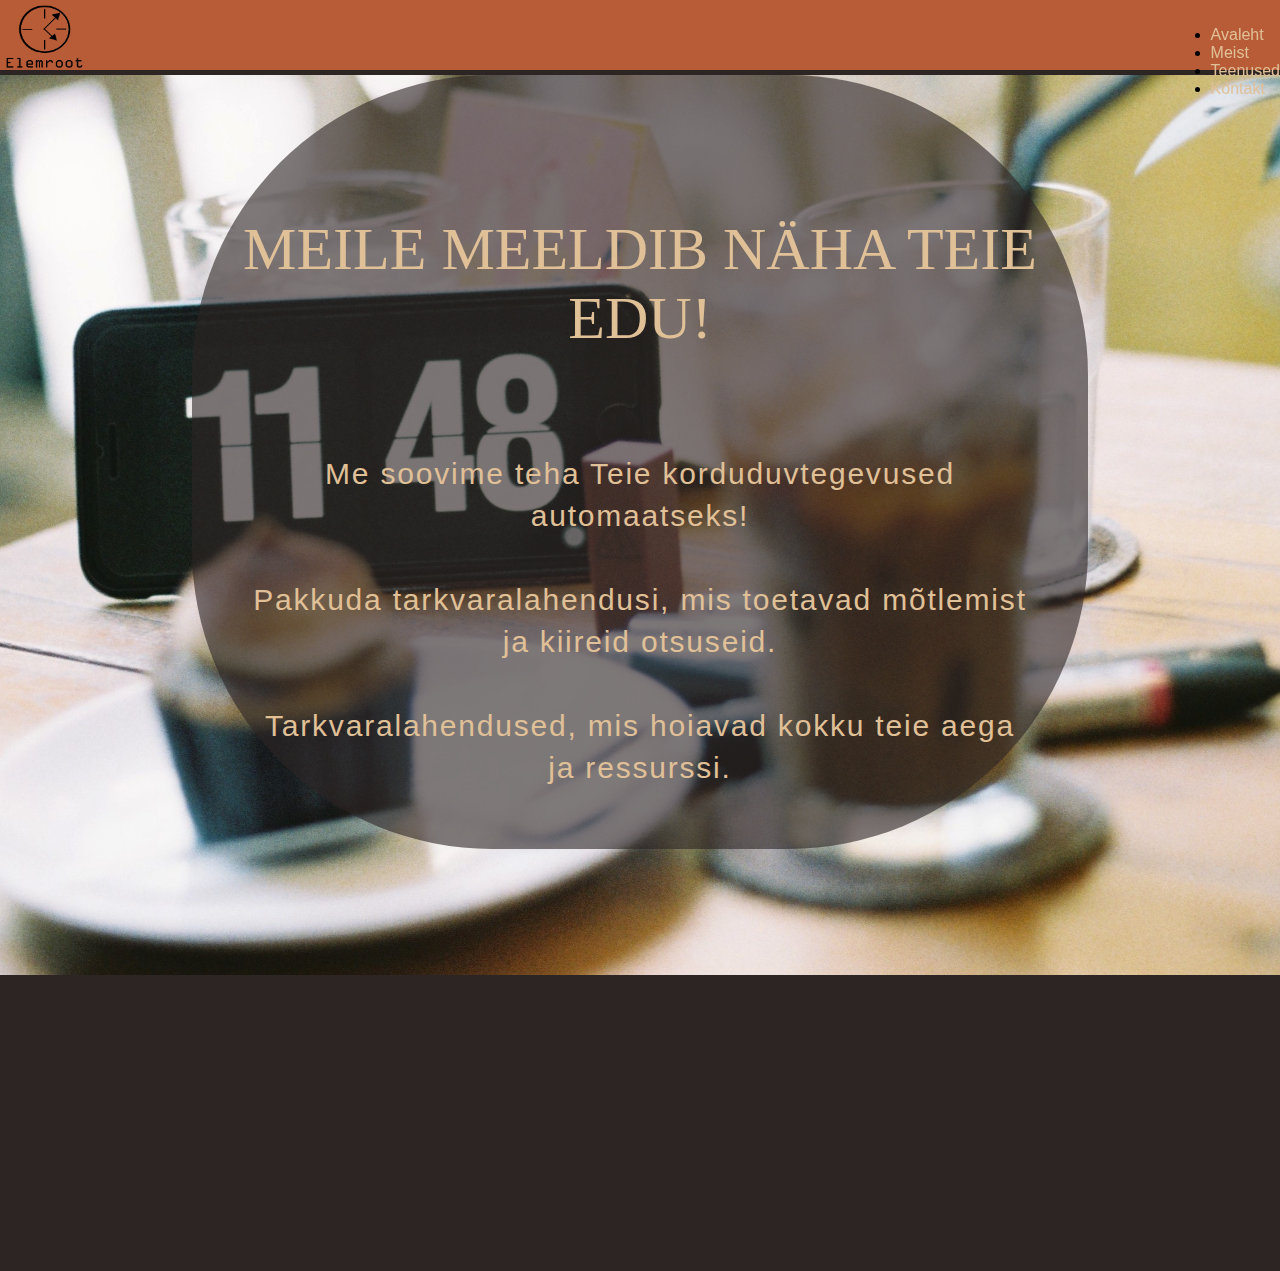
<file: index.html>
<!DOCTYPE html>
<html lang="et">

<head>
    <title>Elemroot</title>
    <meta name="viewport" content="width=device-width, initial-scale=1.0">
    <meta charset="utf-8">
    <link rel="icon" type="image/png" href="failid/favicon/favicon.ico">
    <meta http-equiv="refresh" content="0; url=html/avaleht.html" />
</head>

<body>
</body>

</html>
</file>
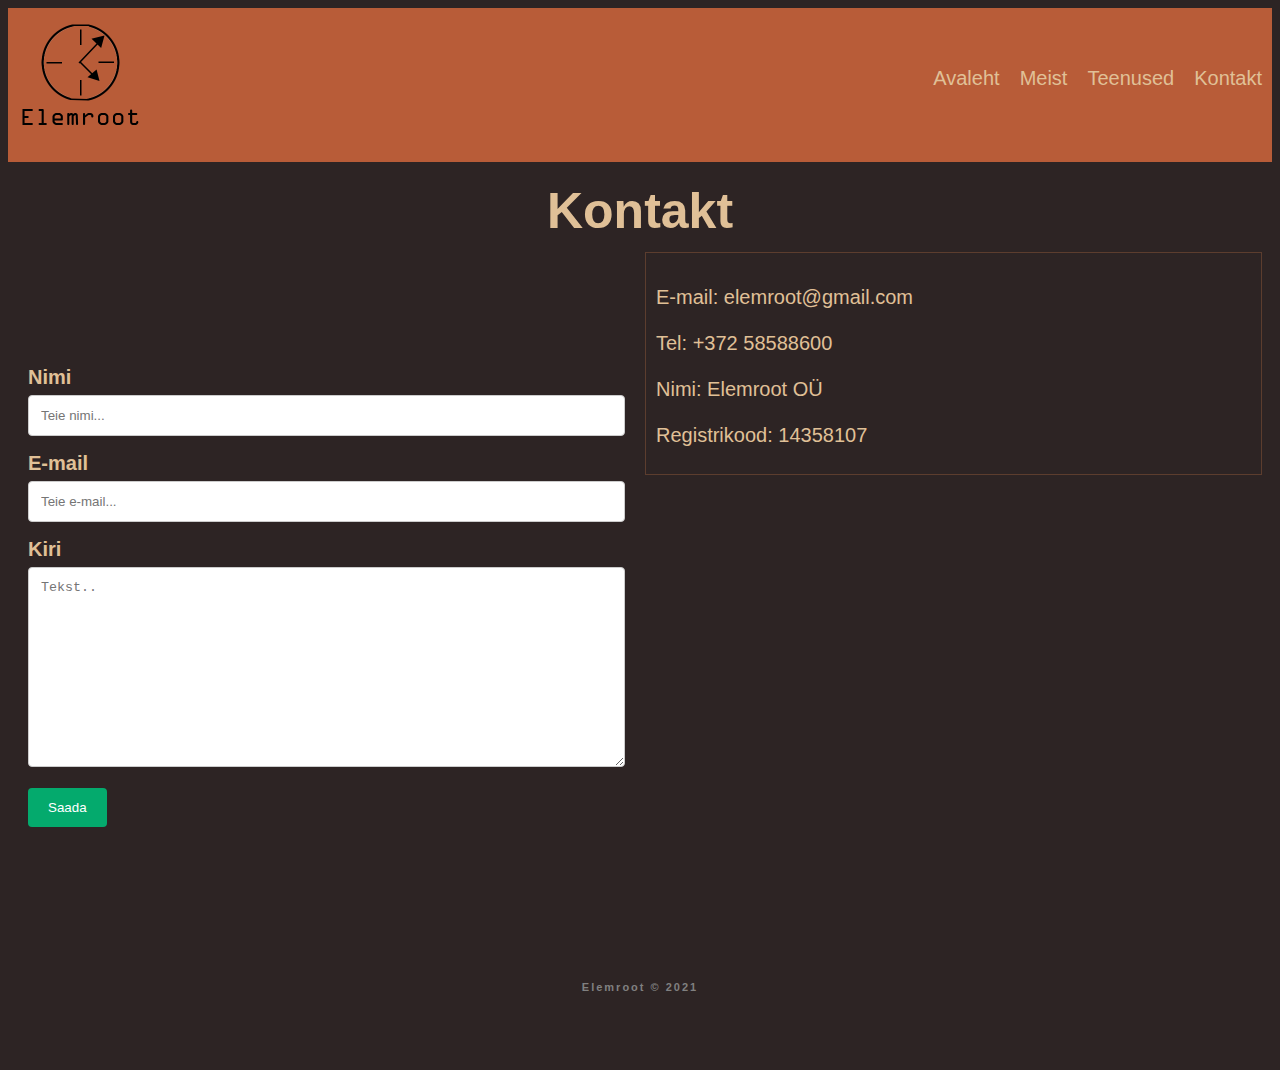
<file: kontakt.html>
<!DOCTYPE html>
<html>
<head>
<title>Kontakt</title>
<meta name="viewport" content="width=device-width, initial-scale=1.0">
<meta charset="utf-8">
<link rel="icon" herf="./favicon.ico">
<style>


    .container {
        width: 100vm;
        height: 100vh;

        font-family: sans-serif;
        font-weight: bold;
        font-size: 20px;

        display: grid;
        /* grid-template-columns: repeat(3, 1fr);
        grid-template-rows: 50px 1fr 1fr 100px; 
        Ülemine tähendab täpselt sama mis alumine*/
        grid-template: 70px 1fr 1fr 1fr 100px / repeat(4, 1fr);

        gap: 10px;

        padding: 10px;
        box-sizing: border-box;
    }

    .container div {
        padding: 10px;
        /* border: 1px solid #5C3D2E; */
    }

    .header {
        grid-column-start: 1;
        grid-column-end: 5;
        font-size: 25px;
        text-align: center;
        display: flex;
        justify-content: center;
        align-items: center;
        justify-items: center;
        margin: auto;
    }

    .form {
        grid-row-start: 2;
        grid-row-end: span 3;
        grid-column-start: 1;
        grid-column-end: 3;
        /* text-align: center; */
        /* justify-content: center; */
        /* align-items: center; */
        /* justify-items: center; */
        /* position: relative; */
        overflow: hidden;
        /* display: block; */
        color: #e0c097;
        margin: auto;
    }

    .info {
        grid-row-start: 2;
        grid-row-end: span 1;
        grid-column-start: 3;
        grid-column-end: 5;
        /* text-align: center; */
        /* justify-content: center; */
        /* align-items: center; */
        /* justify-items: center; */
        margin: left;
        border: 1px solid #5C3D2E;
        font-weight: normal;
    }

    .map {
        grid-row-start: 3;
        grid-row-end: span 2;
        grid-column-start: 3;
        grid-column-end: 5;
        text-align: center;
        justify-content: center;
        align-items: center;
        justify-items: center;
        position: relative;
        overflow: hidden;
    }

    .responsive-iframe {
  position: absolute;
  top: 0;
  left: 0;
  bottom: 0;
  right: 0;
  width: 100%;
  height: 100%;
}

    /* Siin on märgitud grid algus ja lõpp, eraldatult kaldkriipsuga. */
    .footer {
        grid-column: 1 / span 4;
        font-size: 11px;
        text-align: center;
        color: grey;
        letter-spacing: 2px;
        height: 50px;
        line-height: 50px;
    }

input[type=text], select, textarea {
  width: 100%;
  padding: 12px;
  border: 1px solid #ccc;
  border-radius: 4px;
  box-sizing: border-box;
  margin-top: 6px;
  margin-bottom: 16px;
  resize: vertical;
}

input[type=submit] {
  background-color: #04AA6D;
  color: white;
  padding: 12px 20px;
  border: none;
  border-radius: 4px;
  cursor: pointer;
}

input[type=submit]:hover {
  background-color: #45a049;
}

</style>
<link rel="stylesheet" href="style.css"></link>
</head>
<body>
    <nav class="navbar">
        <img src="logo.png" width="250" height="150"><a href="avaleht.html"></a></img>
        <ul>
            <li><a href="avaleht.html">Avaleht</a></li>
            <li><a href="meist.html">Meist</a></li>
            <li><a href="teenused.html">Teenused</a></li>
            <li><a href="kontakt.html">Kontakt</a></li>
        </ul>
    </nav>
<div class="container">
<div class="header"><h1>Kontakt</h1></div>
<div class="form">
      <form action="/action_page.php">
        <label for="fname">Nimi</label>
        <input type="text" id="fname" name="firstname" placeholder="Teie nimi...">
    
        <label for="email">E-mail</label>
        <input type="text" id="email" name="email" placeholder="Teie e-mail...">
    
        <label for="subject">Kiri</label>
        <textarea id="subject" name="subject" placeholder="Tekst.." style="height:200px"></textarea>
    
        <input type="submit" value="Saada">
      </form>
    </div>

<div class="info">
    <br>
    <p>
        E-mail: elemroot@gmail.com
        <br>
        <br>
        Tel: +372 58588600
        <br>
        <br>
        Nimi: Elemroot OÜ
        <br>
        <br>
        Registrikood: 14358107
    </p>
</div>
<div class="map">
    <iframe  class="responsive-iframe" src="https://kodu.ut.ee/~ken92/map" frameborder="0" scrolling="auto"></iframe>
</div>
<div class="footer">Elemroot © 2021</div>
</div>
</body>
</html>
</file>
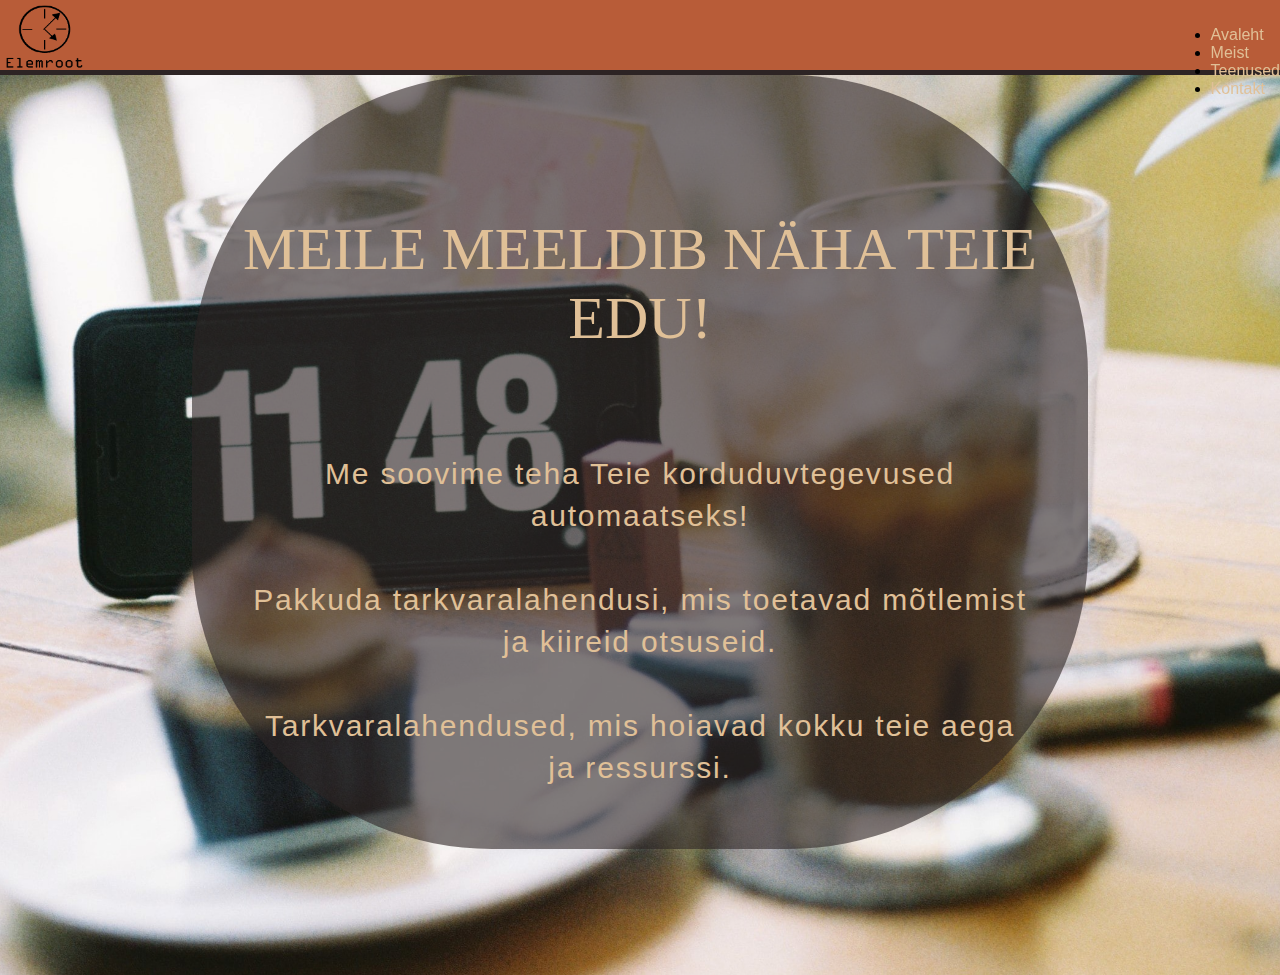
<file: html/avaleht.html>
<!DOCTYPE html>
<html lang="et">

<head>
	<title>Avaleht</title>
	<meta name="viewport" content="width=device-width, initial-scale=1.0">
	<meta charset="utf-8">
	<link rel="icon" type="image/png" href="../failid/favicon/favicon.ico">
	<link rel="stylesheet" href="../css/style.css">
	<link rel="stylesheet" href="../css/avaleht.css">
</head>

<body>
	<div id="navbar">
		<div id="logo">
			<a href="avaleht.html">
				<img src="../failid/logo.png" alt="logo">
			</a>
		</div>
		<div id="nav">
			<ul>
				<li class=nav2><a href="avaleht.html">Avaleht</a></li>
				<li class=nav2><a href="meist.html">Meist</a></li>
				<li class=nav2><a href="teenused.html">Teenused</a></li>
				<li class=nav2><a href="kontakt.html">Kontakt</a></li>
			</ul>
		</div>
	</div>
	<div id="particles-js">
	</div>
	<div class="container">
		<h1 id="pealkiri">Meile meeldib näha teie edu!</h1>
		<p class="tekst_keskele">Me soovime teha Teie korduduvtegevused automaatseks!<br />
			Pakkuda tarkvaralahendusi, mis toetavad mõtlemist ja kiireid otsuseid.<br />
			Tarkvaralahendused, mis hoiavad kokku teie aega ja ressurssi.</p>
	</div>


	<script src='../js/particles.min.js'></script>
	<script src="../js/script.js"></script>

</body>


</html>
</file>
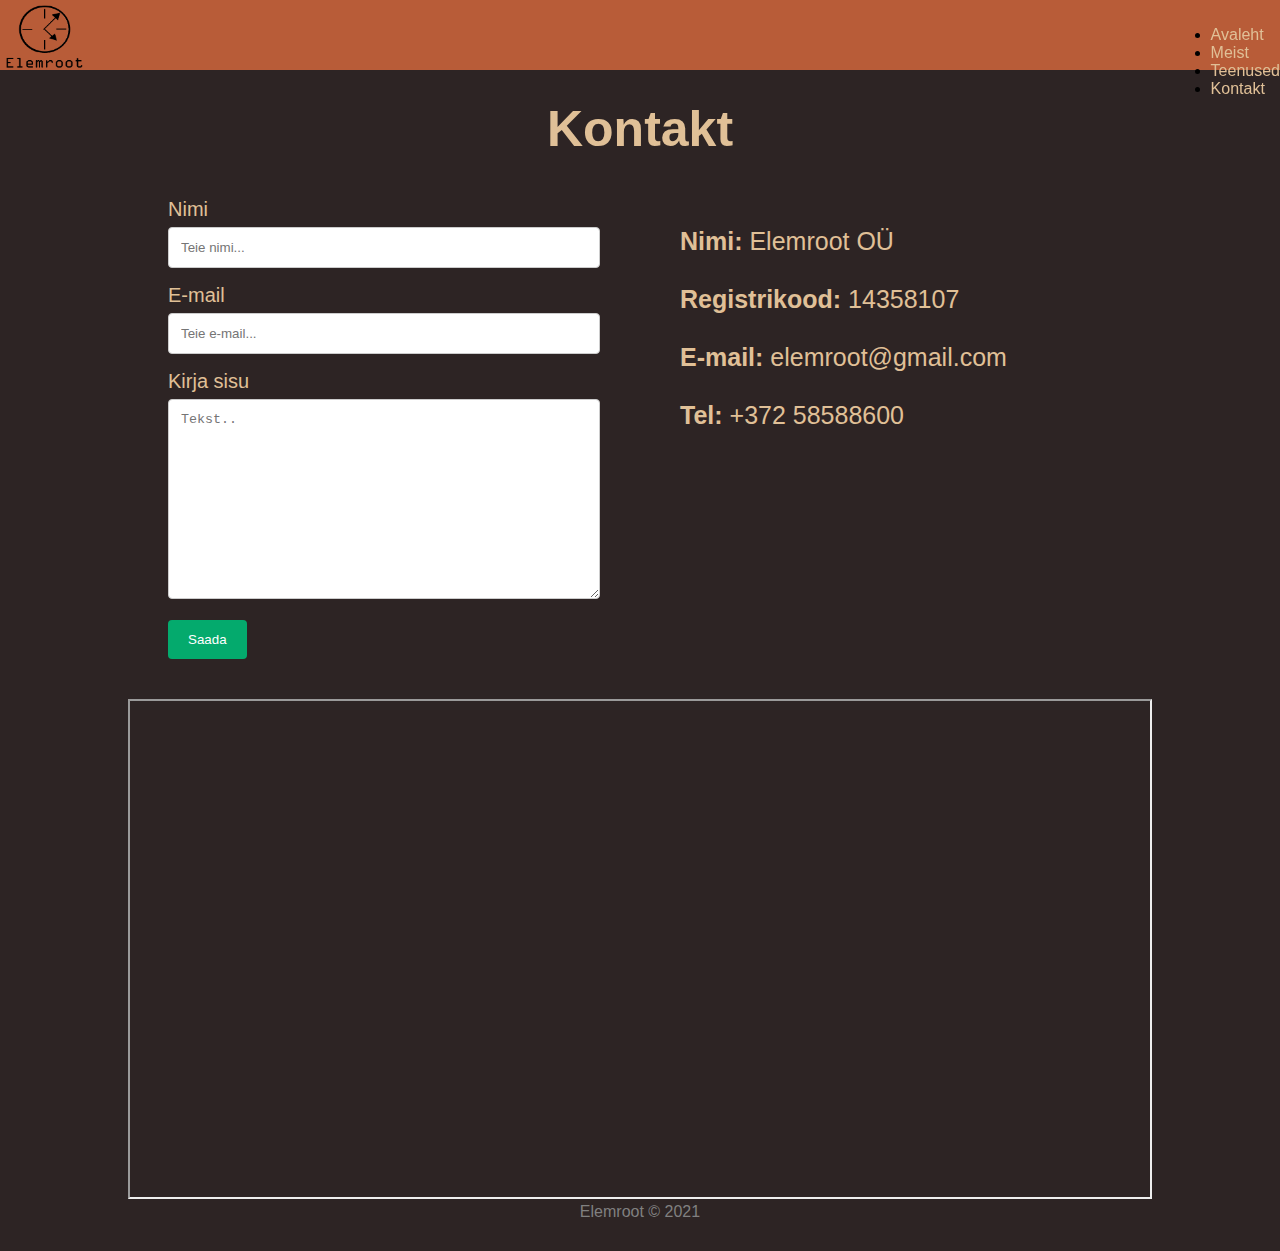
<file: html/kontakt.html>
<!DOCTYPE html>
<html lang="et">

<head>
    <title>Kontakt</title>
    <meta name="viewport" content="width=device-width, initial-scale=1.0">
    <meta charset="utf-8">
    <link rel="icon" type="image/png" href="../failid/favicon/favicon.ico">
    <link rel="stylesheet" href="../css/style.css">
    <link rel="stylesheet" href="../css/kontakt.css">
</head>

<body>
    <div id="navbar">
        <div id="logo">
            <a href="avaleht.html">
                <img src="../failid/logo.png" alt="logo">
            </a>
        </div>
        <div id="nav">
            <ul>
                <li class=nav2><a href="avaleht.html">Avaleht</a></li>
                <li class=nav2><a href="meist.html">Meist</a></li>
                <li class=nav2><a href="teenused.html">Teenused</a></li>
                <li class=nav2><a href="kontakt.html">Kontakt</a></li>
            </ul>
        </div>
    </div>
    <div class="container">
        <div class="header">
            <h1>Kontakt</h1>
        </div>
        <div class="form" id="col-1">
            <form action="/action_page.php">
                <label for="fname">Nimi</label>
                <input type="text" id="fname" name="firstname" placeholder="Teie nimi...">

                <label for="email">E-mail</label>
                <input type="text" id="email" name="email" placeholder="Teie e-mail...">

                <label for="subject">Kirja sisu</label>
                <textarea id="subject" name="subject" placeholder="Tekst.." style="height:200px"></textarea>

                <!-- <input type="submit" value="Saada"> -->
                <input type="button" onclick="alert('Hetkel siit kahjuks kirja saata ei saa!')" value="Saada">
            </form>
        </div>

        <div class="info" id="col-2">
            <br>
            <p>
                <b>Nimi:</b> Elemroot OÜ
                <br>
                <br>
                <b>Registrikood:</b> 14358107
                <br>
                <br>
                <b>E-mail:</b> elemroot@gmail.com
                <br>
                <br>
                <b>Tel:</b> +372 58588600
            </p>
        </div>
        <iframe class="map" src="https://kodu.ut.ee/~ken92/map"></iframe>
    </div>
    <div class="footer">Elemroot © 2021</div>
</body>

</html>
</file>
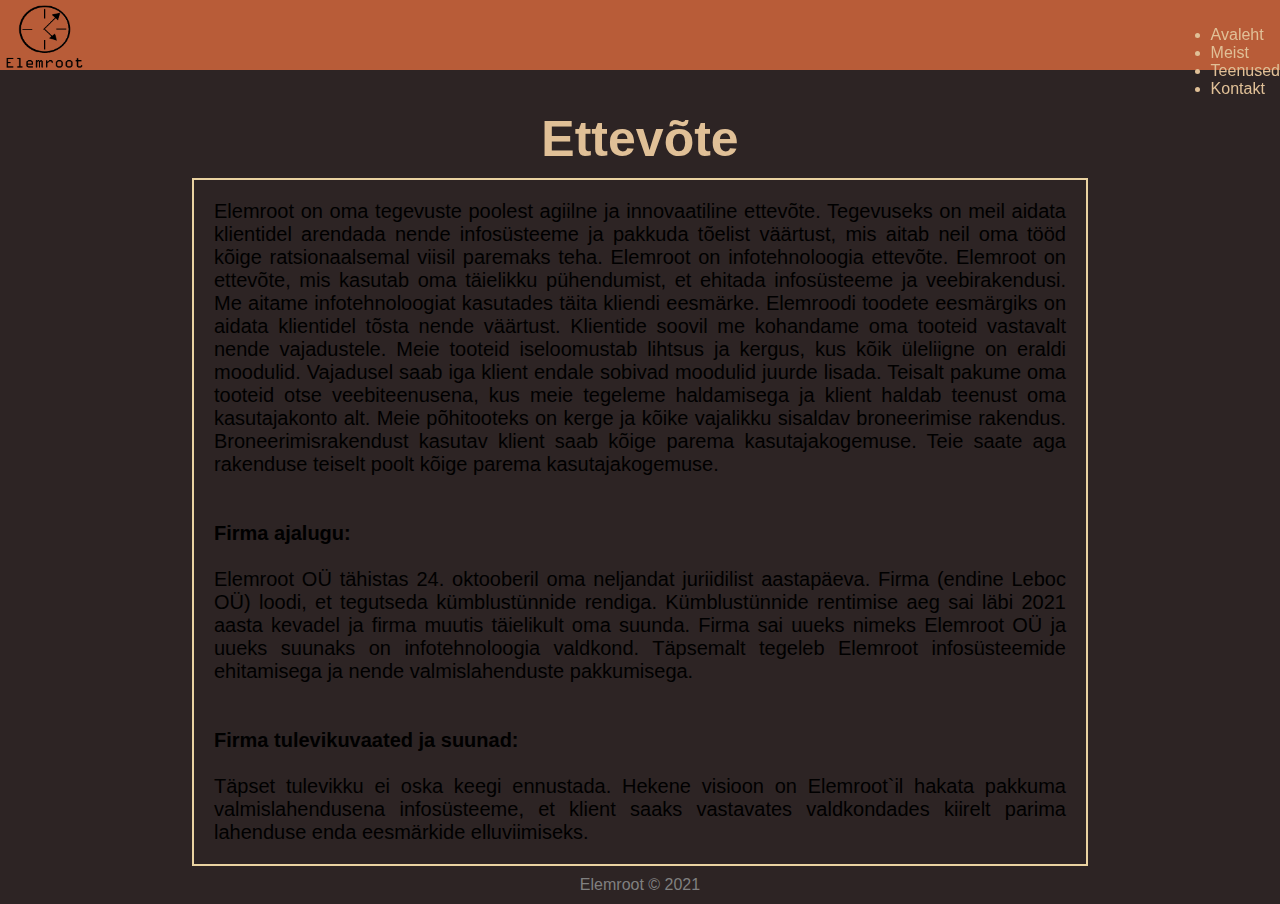
<file: html/meist.html>
<!DOCTYPE html>
<html lang="et">

<head>
    <title>Meist</title>
    <meta name="viewport" content="width=device-width, initial-scale=1.0">
    <meta charset="utf-8">
    <link rel="icon" type="image/png" href="../failid/favicon/favicon.ico">
    <link rel="stylesheet" href="../css/style.css">
    <link rel="stylesheet" href="../css/meist.css">
</head>

<body>
    <div id="navbar">
        <div id="logo">
            <a href="avaleht.html">
                <img src="../failid/logo.png" alt="logo">
            </a>
        </div>
        <div id="nav">
            <ul>
                <li class=nav2><a href="avaleht.html">Avaleht</a></li>
                <li class=nav2><a href="meist.html">Meist</a></li>
                <li class=nav2><a href="teenused.html">Teenused</a></li>
                <li class=nav2><a href="kontakt.html">Kontakt</a></li>
            </ul>
        </div>
    </div>
    <div class="container">
        <div class="header">
            <h1>Ettevõte</h1>
        </div>
        <div class="form">
            <div class="form2" id="parent">
                Elemroot on oma tegevuste poolest agiilne ja innovaatiline ettevõte. Tegevuseks on meil aidata
                klientidel arendada nende
                infosüsteeme ja pakkuda tõelist väärtust, mis aitab neil oma tööd kõige ratsionaalsemal viisil paremaks
                teha.
                Elemroot on infotehnoloogia ettevõte.
                Elemroot on ettevõte, mis kasutab oma täielikku pühendumist, et ehitada infosüsteeme ja veebirakendusi.
                Me aitame infotehnoloogiat kasutades täita kliendi eesmärke. Elemroodi toodete eesmärgiks on aidata
                klientidel tõsta nende väärtust. Klientide soovil me kohandame oma tooteid vastavalt nende vajadustele.
                Meie tooteid iseloomustab lihtsus ja kergus, kus kõik üleliigne on eraldi moodulid. Vajadusel saab iga
                klient endale sobivad moodulid juurde lisada. Teisalt pakume oma tooteid otse veebiteenusena, kus meie
                tegeleme haldamisega ja klient haldab teenust oma kasutajakonto alt. Meie põhitooteks on kerge ja kõike
                vajalikku sisaldav broneerimise rakendus. Broneerimisrakendust kasutav klient saab kõige parema
                kasutajakogemuse. Teie saate aga rakenduse teiselt poolt kõige parema kasutajakogemuse.
                <br /><br /><br />
                <b>Firma ajalugu:</b>
                <br /><br />
                Elemroot OÜ tähistas 24. oktooberil oma neljandat juriidilist aastapäeva. Firma (endine Leboc OÜ) loodi,
                et tegutseda kümblustünnide rendiga. Kümblustünnide rentimise aeg sai läbi 2021 aasta kevadel ja firma
                muutis täielikult oma suunda. Firma sai uueks nimeks Elemroot OÜ ja uueks suunaks on infotehnoloogia
                valdkond. Täpsemalt tegeleb Elemroot infosüsteemide ehitamisega ja nende valmislahenduste pakkumisega.
                <br /><br /><br />
                <b>Firma tulevikuvaated ja suunad:</b>
                <br /><br />
                Täpset tulevikku ei oska keegi ennustada. Hekene visioon on Elemroot`il hakata pakkuma valmislahendusena
                infosüsteeme, et klient saaks vastavates valdkondades kiirelt parima lahenduse enda eesmärkide
                elluviimiseks.

            </div>
        </div>
        <div class="footer">Elemroot © 2021</div>
    </div>
</body>

</html>
</file>
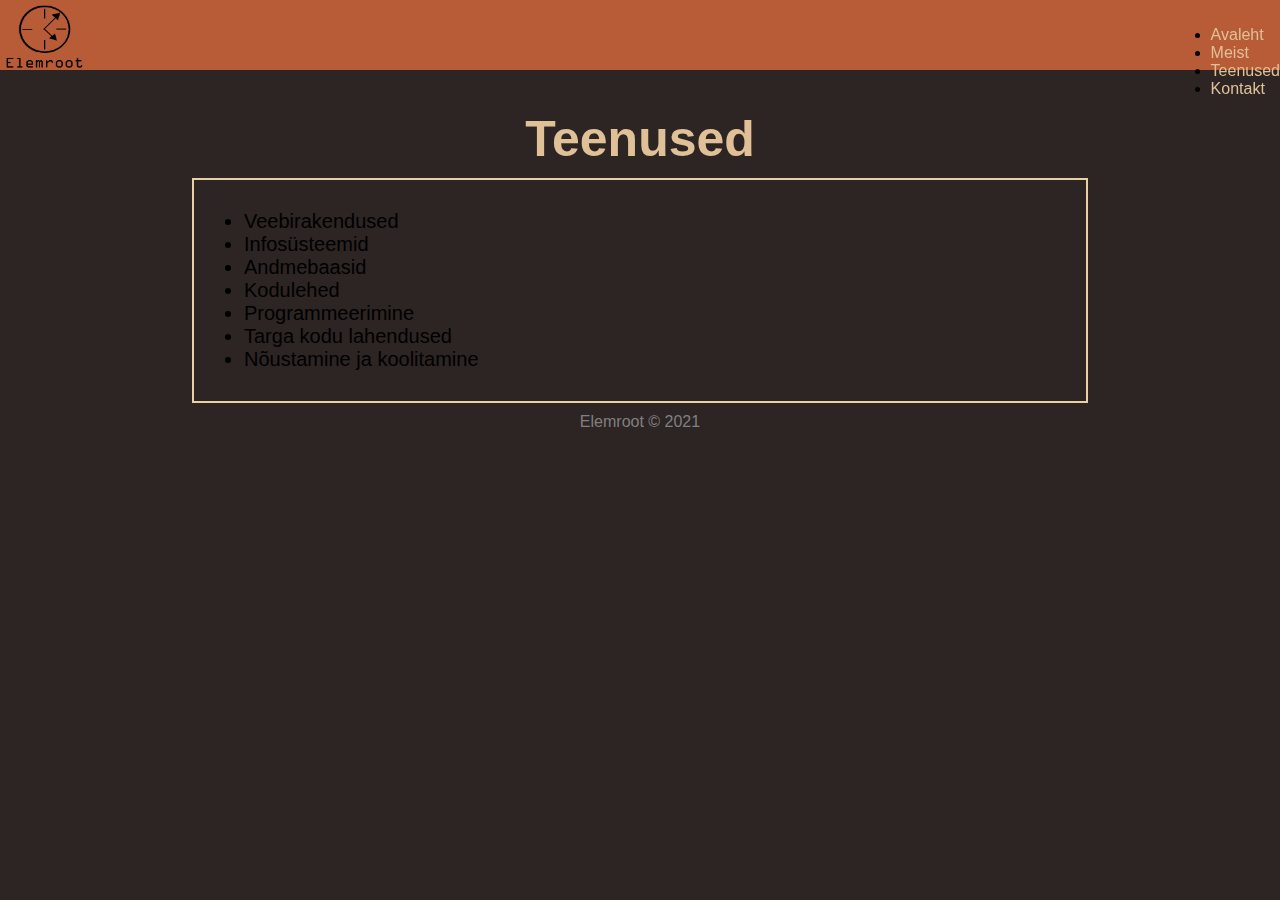
<file: html/teenused.html>
<!DOCTYPE html>
<html lang="et">

<head>
    <title>Meist</title>
    <meta name="viewport" content="width=device-width, initial-scale=1.0">
    <meta charset="utf-8">
    <link rel="icon" type="image/png" href="../failid/favicon/favicon.ico">
    <link rel="stylesheet" href="../css/style.css">
    <link rel="stylesheet" href="../css/teenused.css">
</head>

<body>
    <div id="navbar">
        <div id="logo">
            <a href="avaleht.html">
                <img src="../failid/logo.png" alt="logo">
            </a>
        </div>
        <div id="nav">
            <ul>
                <li class=nav2><a href="avaleht.html">Avaleht</a></li>
                <li class=nav2><a href="meist.html">Meist</a></li>
                <li class=nav2><a href="teenused.html">Teenused</a></li>
                <li class=nav2><a href="kontakt.html">Kontakt</a></li>
            </ul>
        </div>
    </div>
    <div class="container">
        <div class="header">
            <h1>Teenused</h1>
        </div>
        <div class="form" id="parent">
            <ul class=a>
                <li>Veebirakendused</li>
                <li>Infosüsteemid</li>
                <li>Andmebaasid</li>
                <li>Kodulehed</li>
                <li>Programmeerimine</li>
                <li>Targa kodu lahendused</li>
                <li>Nõustamine ja koolitamine</li>
            </ul>
        </div>
        <div class="footer">Elemroot © 2021</div>
    </div>
</body>

</html>
</file>
<file: style.css>
body {
  background-color: #2d2424;
  font-family: sans-serif;
  font: Tahoma, Verdana, Helvetica;
}

.navbar {
  background-color: #b85c38;
  overflow: auto;
  padding: 0;
  margin: 0;
}

h1,
h2,
h3,
h4,
h5,
h6,
p {
  color: #e0c097;
  margin-top: 0;
  margin-bottom: 0;
}

.navbar ul {
  list-style: none;
  margin-top: 49px;
  float: right;
}
.navbar ul li {
  float: left;
  padding: 10px;
}
.navbar ul li a {
  display: block;
  color: #e0c097;
  text-decoration: none;
  font-size: 20px;
}
</file>
<file: css/style.css>
@import url('https://fonts.googleapis.com/css2?family=Comforter+Brush&family=Josefin+Sans&family=Roboto+Mono:ital@1&display=swap');

* {
  box-sizing: border-box;
}

html,
body {
  background-color: #2d2424;
  font-family: "Open Sans", sans-serif;
  height: 100%;
  padding: 0;
  margin: 0;
}

#navbar {
  top: 0px;
  left: 0px;
  width: 100%;
  height: 70px;
  z-index: 999;
  background-color: #b85c38;
  position: fixed;
}

#navbar #nav {
  float: right;
  padding-top: 10px;
}

li.nav {
  list-style: none;
  display: inline-block;
  padding-right: 40px;
}

li a {
  text-decoration: none;
  color: #e0c097;
}

li a:hover {
  color: #ffffff;
}

#logo {
  float: left;
}

#navbar img {
  display: block;
  width: 88px;
  height: 75px;
  margin: auto;
  padding: 5px;

}

h1,
h2,
h3,
h4,
h5,
h6 {
  color: #e0c097;
  margin-top: 0;
  margin-bottom: 0;
}

p {
  color: #e0c097;
  margin-top: 0;
  margin-bottom: 0;
}

p.a {
  font-family: 'Comforter Brush', cursive;
  color: #e0c097;
}

p.b {
  font-family: 'Roboto Mono', monospace;
  color: #e0c097;
}

.footer {
  font-size: 16px;
  text-align: center;
  color: grey;
  font-family: "Open Sans", sans-serif;
  display: block;
  block-size: auto;
  margin: auto;
  padding-bottom: 30px;
}
</file>
<file: css/avaleht.css>
.container {
  display: block;
  margin: auto;
  width: 70%;
  padding-top: 100px;
    background: #2d242499;
    border-radius: 300px;
    position: relative;
        margin-top: 75px;
    
}

#pealkiri {
  text-align: center;
    padding: 40px;
  font-size: 60px;
    font-family: SangbleuSans;
    text-transform: uppercase;
    font-weight: 200;
}

.tekst_keskele {
  text-align: center;
  padding: 60px;
  font-size: 30px;
    font-family: SangBleuSans,Helvetica,Arial,sans-serif;
    font-weight: 300;
    line-height: 140%;
    letter-spacing: .06em;
    white-space: pre-line;
}

canvas {
  display: block;
}

#particles-js {
  position: absolute;
  width: 100%;
  height: 100%;
  /* background-color: #b61924; */
  background-image: url("../failid/background.jpg");
  background-size: cover;
  background-position: 50% 50%;
}
</file>
<file: css/kontakt.css>
.header {
  text-align: center;
  font-size: 25px;
}

.container {
  width: 80%;
  display: block;
  margin: auto;
  padding-top: 100px;
}

#col-1 {
  position: block;
  width: 50%;
  float: left;
  height: 100%;
  z-index: 1010101010;
  padding: 40px;
}

#col-2 {
  position: block;
  width: 50%;
  float: left;
  height: 100%;
  /* background: #0080ff17; */
  z-index: 1010101010;
  padding: 40px;
}

.form {
  font-size: 20px;
  color: #e0c097;
  margin: auto;
}

.info {
  margin: auto;
  font-size: 25px;
}

.map {
  position: block;
  width: 100%;
  height: 500px;
}

input[type="text"],
select,
textarea {
  width: 100%;
  padding: 12px;
  border: 1px solid #ccc;
  border-radius: 4px;
  box-sizing: border-box;
  margin-top: 6px;
  margin-bottom: 16px;
  resize: vertical;
}

input[type="button"] {
  background-color: #04aa6d;
  color: white;
  padding: 12px 20px;
  border: none;
  border-radius: 4px;
  cursor: pointer;
}

input[type="button"]:hover {
  background-color: #45a049;
}
</file>
<file: css/meist.css>
.container {
    display: block;
    margin: auto;
    width: 70%;
    height: 100%;
    padding-top: 100px;
}

.container div {
    padding: 10px;
}

.header {
    text-align: center;
    font-size: 25px;
}

.form {
    text-align: justify;
    justify-content: center;
    font-size: 20px;
    border: 2px solid #e9d2a1;
}

li {
    color: #e0c097;
}
</file>
<file: css/teenused.css>
.container {
  display: block;
  margin: auto;
  width: 70%;
  height: 100%;
  padding-top: 100px;
}

.container div {
  padding: 10px;
}

.header {
  text-align: center;
  font-size: 25px;
}

.form {
  text-align: justify;
  justify-content: center;
  font-size: 20px;
  border: 2px solid #e9d2a1;
}
</file>
